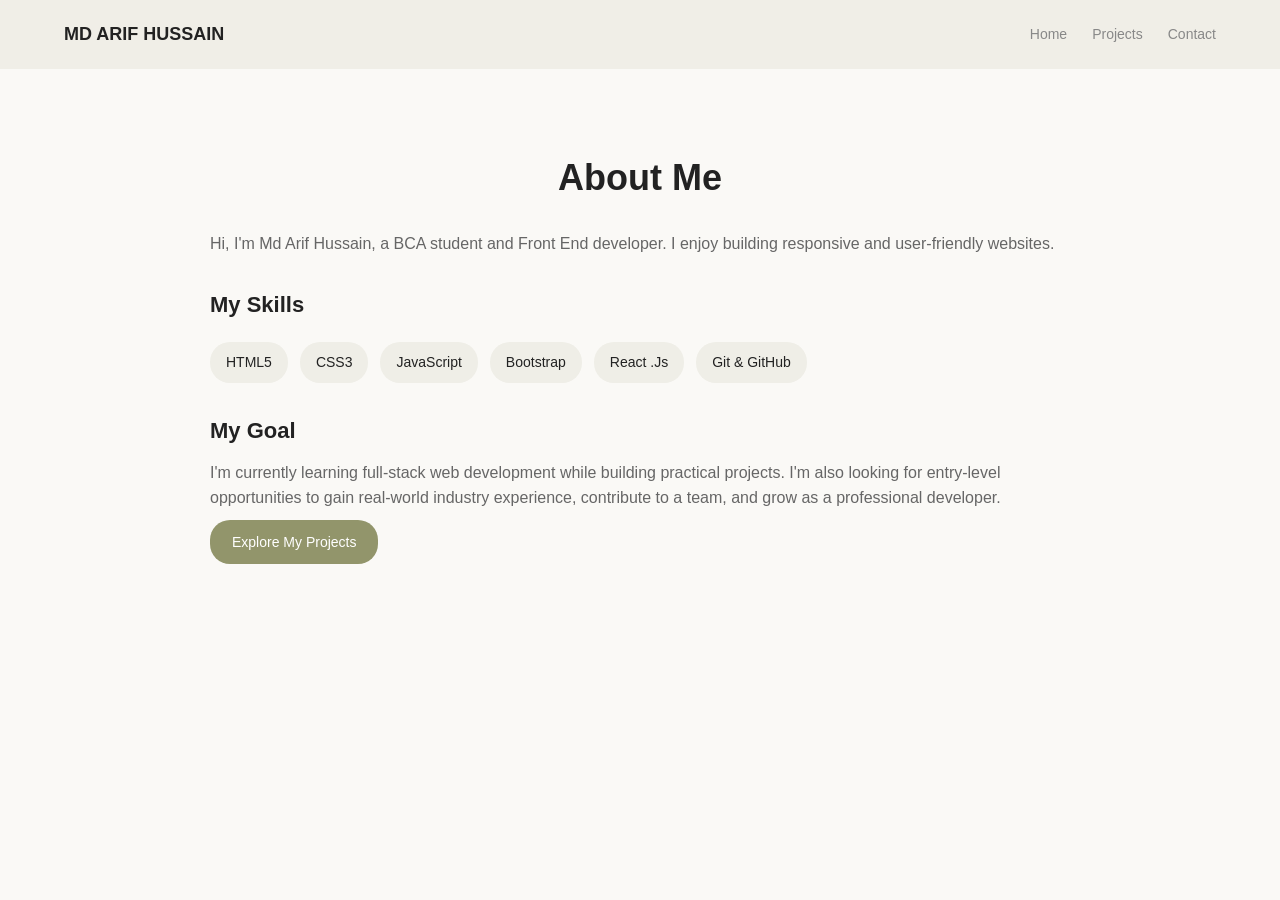
<file: Assests/About.html>
<!DOCTYPE html>
<html lang="en">
<head>
    <meta charset="UTF-8">
    <meta name="viewport" content="width=device-width, initial-scale=1.0">

    <title>About Me - Arif Hussain</title>

    <link rel="stylesheet" href="../style.css">
</head>
<body>

    <header>
        <div class="heading">
            <h1>MD ARIF HUSSAIN</h1>
        </div>

        <nav class="symbol-top">
            <a href="../index.html" class="tag">Home</a>
            <a href="./Projects.html" class="tag">Projects</a>
            <a href="./Contact.html" class="tag">Contact</a>
        </nav>
    </header>

    <main class="page">
        <h2>About Me</h2>

        <p>
            Hi, I'm Md Arif Hussain, a BCA student and Front End
            developer. I enjoy building responsive and
            user-friendly websites.
        </p>

        <h3>My Skills</h3>

        <div class="skills">
            <span>HTML5</span>
            <span>CSS3</span>
            <span>JavaScript</span>
            <span>Bootstrap</span>
            <span>React .Js</span>
            <span>Git & GitHub</span>
        </div>

        <h3>My Goal</h3>

        <p>
            I'm currently learning full-stack web development
            while building practical projects. I'm also looking
            for entry-level opportunities to gain real-world
            industry experience, contribute to a team, and grow
            as a professional developer.
        </p>

        <a href="./Projects.html" class="button-link">
            Explore My Projects
        </a>
    </main>

</body>
</html>
</file>
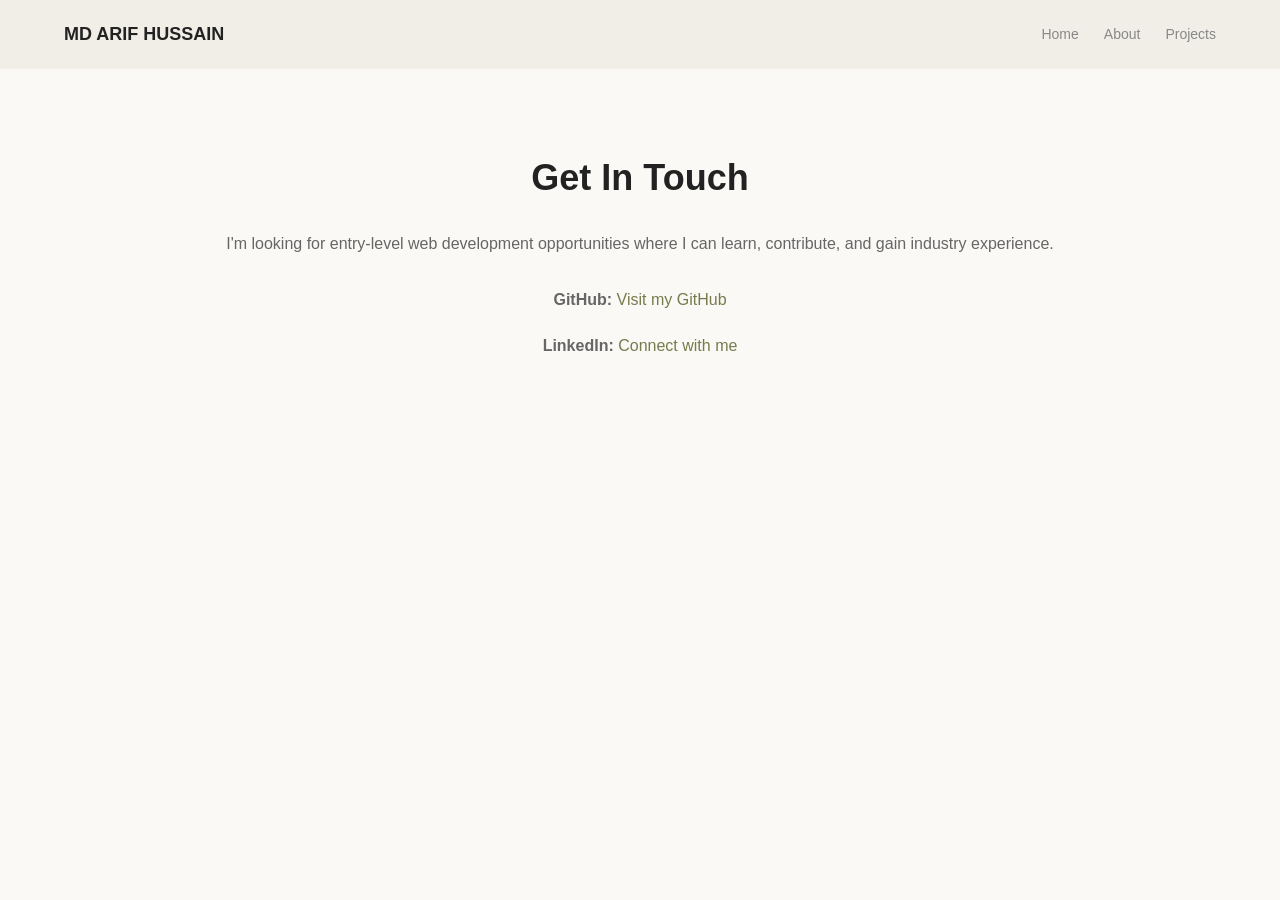
<file: Assests/Contact.html>
<!DOCTYPE html>
<html lang="en">
<head>
    <meta charset="UTF-8">
    <meta name="viewport" content="width=device-width, initial-scale=1.0">

    <title>Contact - Arif Hussain</title>

    <link rel="stylesheet" href="../style.css">
</head>
<body>

    <header>
        <div class="heading">
            <h1>MD ARIF HUSSAIN</h1>
        </div>

        <nav class="symbol-top">
            <a href="../index.html" class="tag">Home</a>
            <a href="./About.html" class="tag">About</a>
            <a href="./Projects.html" class="tag">Projects</a>
        </nav>
    </header>

    <main class="page contact-page">
        <h2>Get In Touch</h2>

        <p>
            I'm looking for entry-level web development
            opportunities where I can learn, contribute,
            and gain industry experience.
        </p>

        <div class="contact-details">
            <p>
                <strong>GitHub:</strong>
                <a href=https://github.com/arifwebdev0
                   target="_blank"
                   rel="noopener noreferrer">
                    Visit my GitHub
                </a>
            </p>

            <p>
                <strong>LinkedIn:</strong>
                <a href="https://www.linkedin.com/in/md-arif-hussain-5b623a316/"
                   target="_blank"
                   rel="noopener noreferrer">
                    Connect with me
                </a>
            </p>

        </div>
    </main>

</body>
</html>
</file>
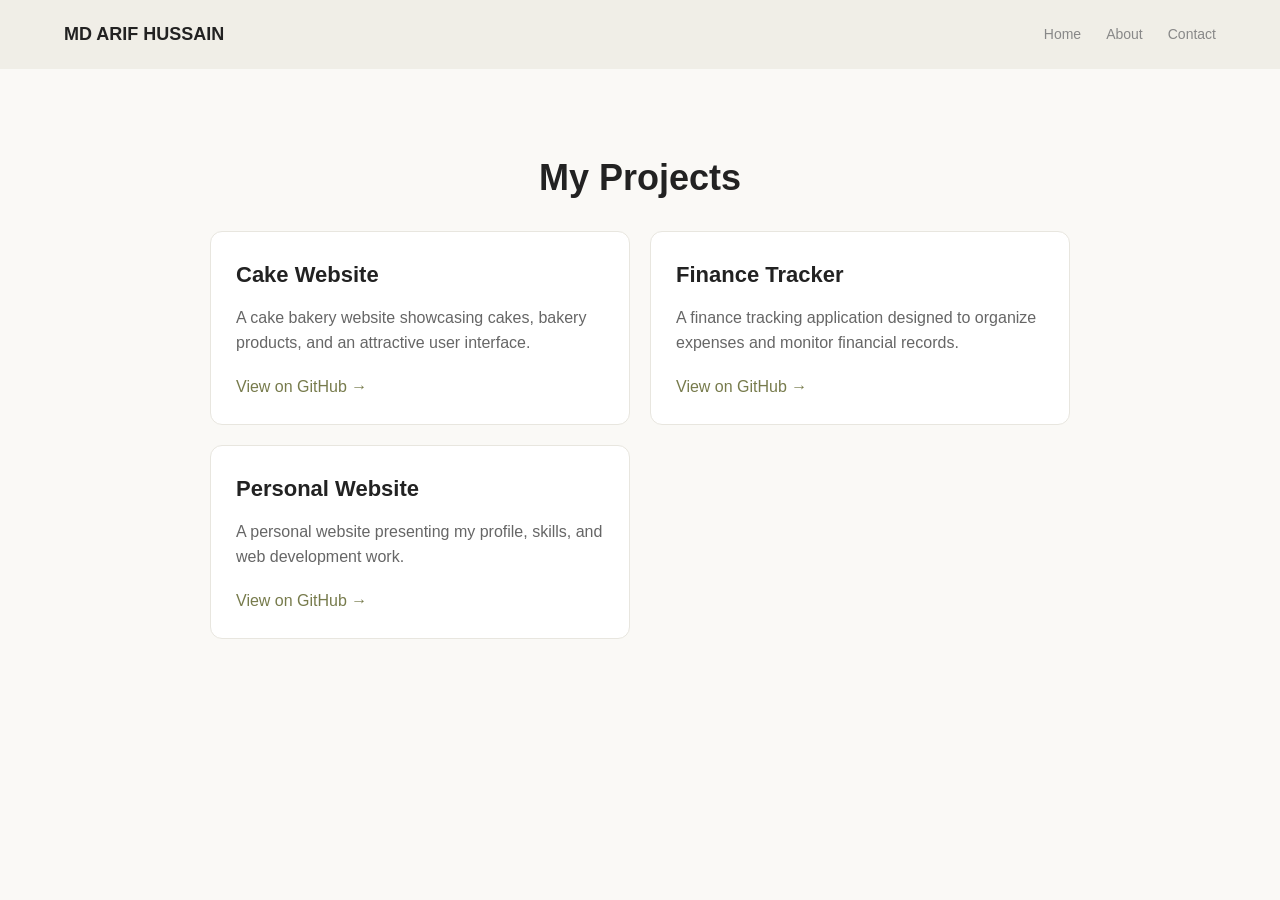
<file: Assests/Projects.html>
<!DOCTYPE html>
<html lang="en">
<head>
    <meta charset="UTF-8">
    <meta name="viewport" content="width=device-width, initial-scale=1.0">

    <title>Projects - Arif Hussain</title>

    <link rel="stylesheet" href="../style.css">
</head>
<body>

    <header>
        <div class="heading">
            <h1>MD ARIF HUSSAIN</h1>
        </div>

        <nav class="symbol-top">
            <a href="../index.html" class="tag">Home</a>
            <a href="./About.html" class="tag">About</a>
            <a href="./Contact.html" class="tag">Contact</a>
        </nav>
    </header>

    <main class="page">
        <h2>My Projects</h2>

        <div class="project-container">

    <!-- Project 1 -->
    <div class="project-card">
        <h3>Cake Website</h3>

        <p>
            A cake bakery website showcasing cakes,
            bakery products, and an attractive user interface.
        </p>

        <a href="https://github.com/arifwebdev0/ArifCakes-Bakery-Project-"
           target="_blank"
           rel="noopener noreferrer">
            View on GitHub →
        </a>
    </div>

    <!-- Project 2 -->
    <div class="project-card">
        <h3>Finance Tracker</h3>

        <p>
            A finance tracking application designed to
            organize expenses and monitor financial records.
        </p>

        <a href="https://github.com/arifwebdev0/finance-tracker"
           target="_blank"
           rel="noopener noreferrer">
            View on GitHub →
        </a>
    </div>

    <!-- Project 3 -->
    <div class="project-card">
        <h3>Personal Website</h3>

        <p>
            A personal website presenting my profile,
            skills, and web development work.
        </p>

        <a href="https://github.com/arifwebdev0/Personal-Website"
           target="_blank"
           rel="noopener noreferrer">
            View on GitHub →
        </a>
    </div>

</div>

        </div>
    </main>

</body>
</html>
</file>
<file: style.css>
/* Basic Reset */
* {
    margin: 0;
    padding: 0;
    box-sizing: border-box;
    scroll-behavior: smooth;
    font-family: 'Gill Sans', 'Gill Sans MT', Calibri, 'Trebuchet MS', sans-serif;
}

body {
    font-family: Arial, sans-serif;
    background-color: #faf9f6;
    color: #222;
    line-height: 1.6;
}

/* Header */
header {
    display: flex;
    justify-content: space-between;
    align-items: center;
    padding: 20px 5%;
    background-color: #f0eee7;
    gap: 20px;
}

.heading h1 {
    font-size: 18px;
    font-weight: bold;
}

/* Navigation */
.symbol-top {
    display: flex;
    align-items: center;
    gap: 25px;
}

.tag {
    text-decoration: none;
    color: #888;
    font-size: 14px;
}

.tag:hover {
    color: #222;
}

/* Home Page */
.main {
    min-height: 85vh;
    width: 100%;
    display: flex;
    flex-direction: column;
    justify-content: center;
    align-items: center;
    text-align: center;
    padding: 30px 20px;
}

.main h2 {
    font-size: clamp(32px, 5vw, 56px);
    color: #222;
    padding: 10px;
}

.main p {
    font-size: 23px;
    color: #bdaaae;
    margin-bottom: 20px;
}

/* Button */
button,
.button-link {
    border: none;
    background-color: #92956b;
    color: white;
    padding: 14px 22px;
    border-radius: 20px;
    margin-top: 15px;
    cursor: pointer;
    text-decoration: none;
    font-size: 14px;
}

button:hover,
.button-link:hover {
    background-color: #777b4c;
}

/* Inner Pages */
.page {
    max-width: 900px;
    width: 90%;
    margin: 60px auto;
    padding: 20px;
}

.page h2 {
    text-align: center;
    font-size: 36px;
    margin-bottom: 25px;
}

.page h3 {
    font-size: 22px;
    margin: 30px 0 12px;
}

.page p {
    color: #666;
    margin-bottom: 18px;
}

/* Skills */
.skills {
    display: flex;
    flex-wrap: wrap;
    gap: 12px;
    margin: 20px 0;
}

.skills span {
    background-color: #efeee7;
    padding: 9px 16px;
    border-radius: 20px;
    font-size: 14px;
}

/* Projects */
.project-container {
    display: grid;
    grid-template-columns: repeat(2, minmax(0, 1fr));
    gap: 20px;
}

.project-card {
    background-color: #fff;
    padding: 25px;
    border: 1px solid #e8e6df;
    border-radius: 12px;
}

.project-card h3 {
    margin-top: 0;
}

.project-card .technology {
    font-size: 13px;
    color: #888;
}

.project-card a,
.contact-details a {
    color: #777b4c;
    text-decoration: none;
    overflow-wrap: anywhere;
}

.project-card a:hover,
.contact-details a:hover {
    text-decoration: underline;
}

/* Contact */
.contact-page {
    text-align: center;
}

.contact-details {
    margin-top: 30px;
}

.contact-details p {
    margin-bottom: 20px;
}

/* Responsive Design */
@media (max-width: 650px) {
    header {
        flex-direction: column;
        padding: 18px 15px;
    }

    .symbol-top {
        justify-content: center;
        flex-wrap: wrap;
        gap: 18px;
    }

    .main {
        min-height: 80vh;
    }

    .main h2 {
        font-size: 34px;
    }

    .main p {
        font-size: 20px;
    }

    .page {
        margin: 30px auto;
        padding: 10px;
    }

    .page h2 {
        font-size: 30px;
    }

    .project-container {
        grid-template-columns: 1fr;
    }
}


.github-btn {
    display: inline-block;
    border: none;
    background-color: #92956b;
    color: white;
    padding: 14px 25px;
    border-radius: 25px;
    margin-top: 20px;
    cursor: pointer;
    text-decoration: none;
    font-size: 14px;
}

.github-btn:hover {
    background-color: #777b4c;
}
</file>
